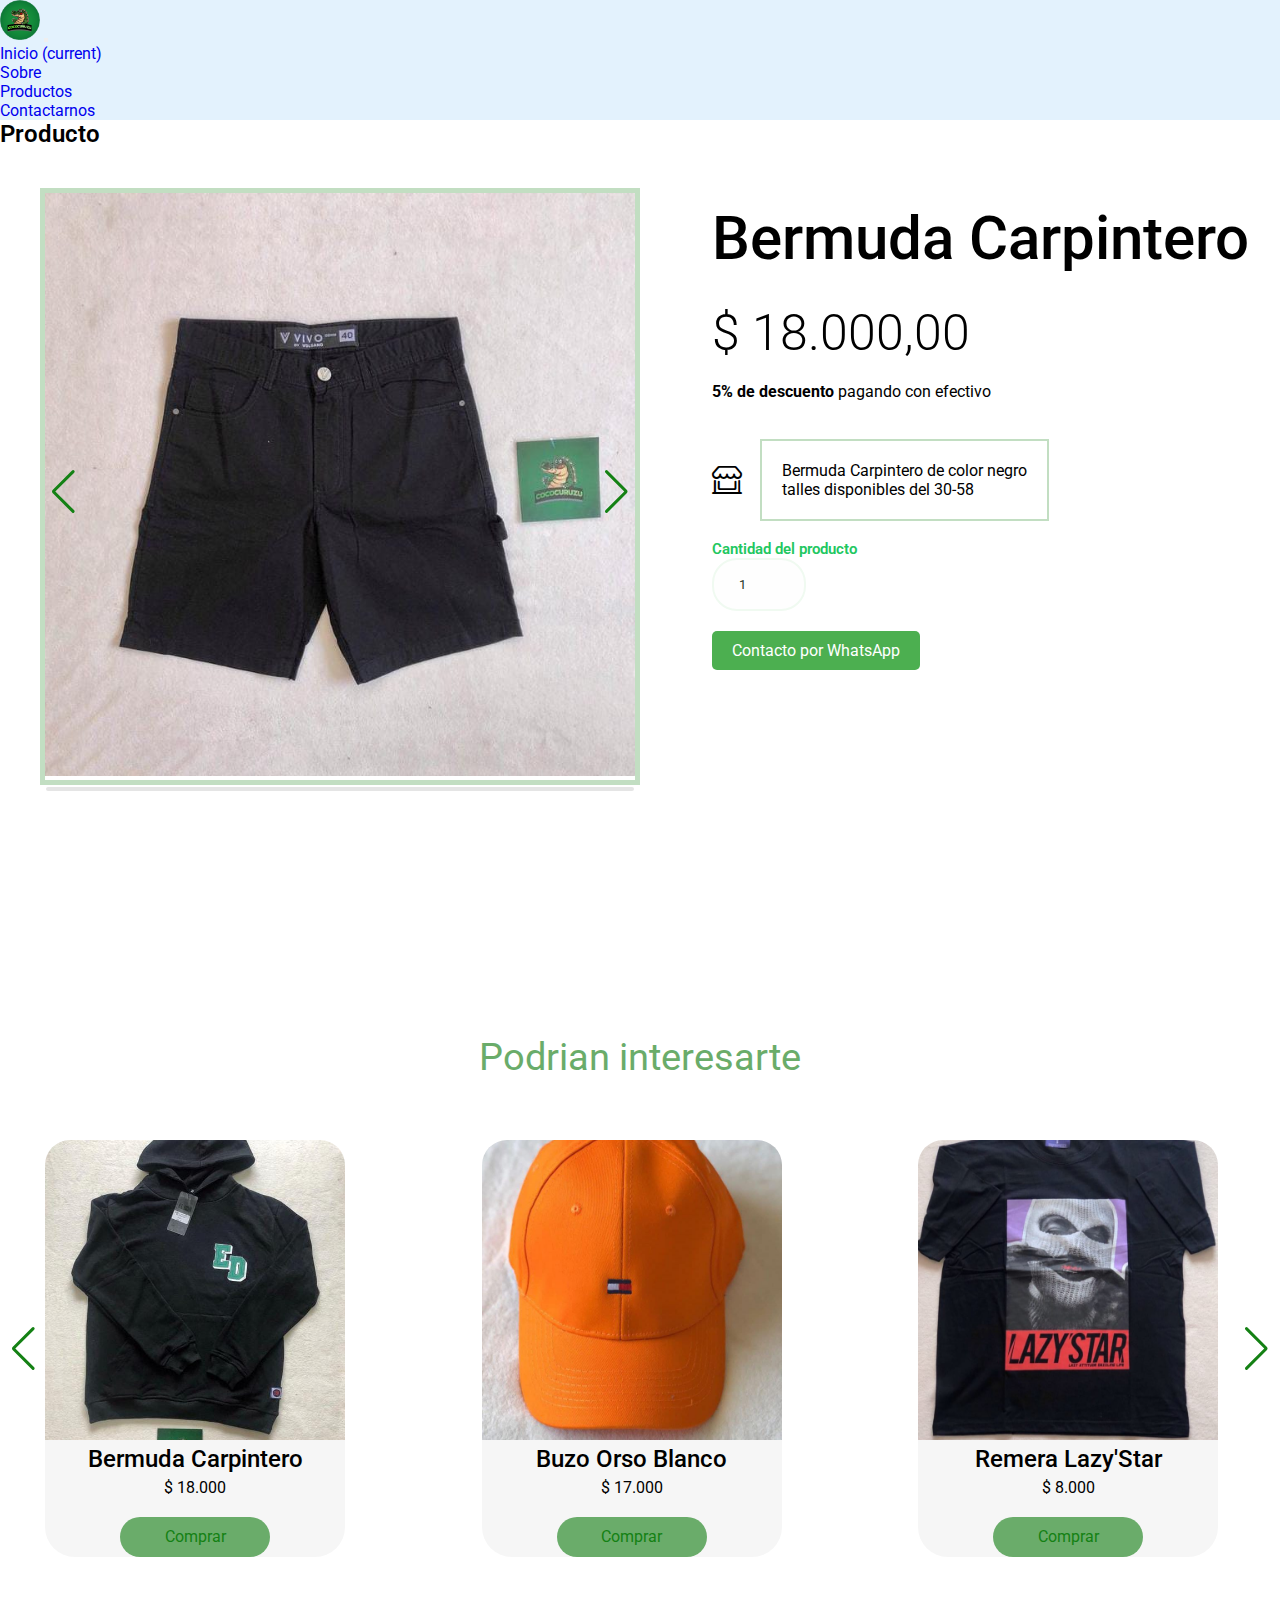
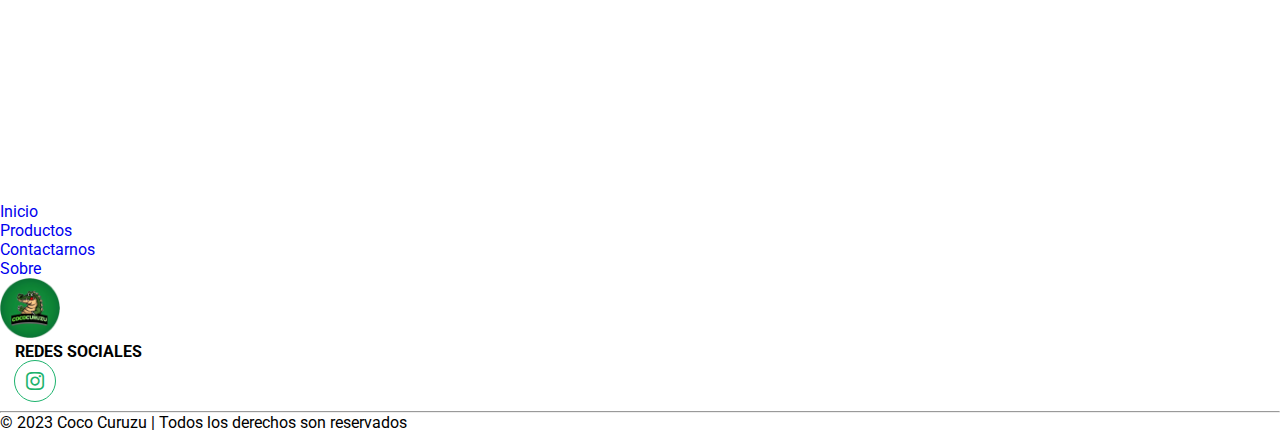
<file: comprar/comprar.html>
<!doctype html>
<html lang="es">

<head>
    <title>CocoCuruzu</title>
    <!-- Required meta tags -->
    <meta charset="utf-8">
    <meta name="viewport" content="width=device-width, initial-scale=1, shrink-to-fit=no">
  
    <!-- Bootstrap CSS v5.2.1 -->
    <link href="https://cdn.jsdelivr.net/npm/bootstrap@5.2.1/dist/css/bootstrap.min.css" rel="stylesheet"
      integrity="sha384-iYQeCzEYFbKjA/T2uDLTpkwGzCiq6soy8tYaI1GyVh/UjpbCx/TYkiZhlZB6+fzT" crossorigin="anonymous">
      <link rel="stylesheet" href="https://cdn.jsdelivr.net/npm/bootstrap-icons@1.11.1/font/bootstrap-icons.css">
  
      <link rel="shortcut icon" href="../recursos/logo/logo.webp" type="image/x-icon">
  
      
      <link rel="stylesheet" href="../css/style.css">
      <link rel="stylesheet" href="../css/compra.css">
  
      
      <!-- Swiper -->
      <link
      rel="stylesheet"
      href="https://cdn.jsdelivr.net/npm/swiper@11/swiper-bundle.min.css"
      />
</head>

<body>
  <header>
    <!-- place navbar here -->
    <nav class="navbar navbar-expand-sm navbar-dark bg-black" style="background-color: #e3f2fd;">
        <a class="navbar-brand" href="../index.html">
            <img src="../recursos/logo/logo.webp " class="mx-3" style="width: 40px; ">
        </a>
        <button class="navbar-toggler " type="button" data-bs-toggle="collapse" data-bs-target="#navbarScroll" aria-controls="navbarScroll" aria-expanded="false" aria-label="Toggle navigation">
            <span class="navbar-toggler-icon  "></span>
        </button>
        <div class=" collapse navbar-collapse justify-content-end mx-3" id="navbarScroll">
            <ul class="navbar-nav ms-auto mt-2 mt-lg-0 justify-content-end">
                <li class="nav-item">
                    <a class="nav-link text-white" href="../index.html" aria-current="page">Inicio <span class="visually-hidden">(current)</span></a>
                </li>
                <li class="nav-item">
                    <a class="nav-link text-white" href="../html/nosotros.html">Sobre</a>
                </li>
                <li class="nav-item">
                    <a class="nav-link text-white" href="../html/productos.html">Productos</a>
                </li>
                <li class="nav-item">
                    <a class="nav-link text-white" href="../html/contacto.html">Contactarnos</a>
                </li>
              
            </ul>
        </div>
    </nav>
  </header>
  <main>
    <h2 class="h1 text-center my-5">Producto</h2>
     <!-- Compra -->
    <section class="productos__compra">
        <div class="datos">
            
             <!-- Slider main container -->
            <div class="swiper my-swiper-compras">
                <!-- Additional required wrapper -->
                <div class="swiper-wrapper">
                <!-- Slides -->
                    <div class="swiper-slide">
                        <div class="card__compra">
                            <img src="../recursos/img/bermuda/bermuda.jpg" alt="">
                        </div>
                    </div>
                    <div class="swiper-slide">
                        <div class="card__compra">
                            <img src="../recursos/img/bermuda/carpintero.jpeg" alt="">
                        </div>
                    </div>
                    <div class="swiper-slide">
                        <div class="card__compra">
                            <img src="../recursos/img/bermuda/carpintero2.jpeg" alt="">
                        </div>
                    </div>
                
                
                </div>
                <!-- If we need pagination -->
                <div class="swiper-pagination"></div>
            
                <!-- If we need navigation buttons -->
                <div class="swiper-button-prev"></div>
                <div class="swiper-button-next"></div>
            
                <!-- If we need scrollbar -->
                <div class="swiper-scrollbar"></div>
            </div>
        </div>

       <!-- Contenido de la compra -->
       <div class="info-compra">
            <div class="title-compra">
                <h2>Bermuda Carpintero</h2>
                <!-- precio -->
                <p class="precio-compra">
                    $ 18.000,00
                </p>
            </div>
            <div class="text-compra">
                <p>
                    <strong>5% de descuento</strong> pagando con efectivo 
                </p>
            </div>
            <div class="info-compra-local">
                <i class="bi bi-shop-window"></i>
                <p >
                    Bermuda Carpintero de color negro
                    <br>
                    talles disponibles del 30-58
                </p>
            </div>
            <div class="cantidad-compra">
                <label for="">Cantidad del producto</label>
                <br>
                <input type="number" value="1" min="1" max="5"  >
            </div>
            <div class="whatsapp-compra">
                <a href="https://wa.me/3774569451?text=Hola%20me%20gustaria%20comprar%20la%20bermuda carpintero" target="_blank">
                    <button class="btn-compra">Contacto por WhatsApp</button>
                </a>
            </div>
       </div>


    </section>


     <!-- productos de compras recomendados -->
    <!-- Populares -->
    <section class="productos productos_populares">
        
        <div class="productos__title" id="recomendados">
            <h2 class="title">Podrian interesarte</h2>
        </div>
        
        <!-- Slider main container -->
        <div class="swiper mySwiper-2">
            <!-- Additional required wrapper -->
            <div class="swiper-wrapper">
                <!-- Slides -->
                <div class="swiper-slide">

                    <div class="card" >
                        <div class="card__img">
                            <img src="../recursos/img/buzos/buzonegro.jpg">
                        </div>
                        <div class="card__contenido">
                            <h2 >Bermuda Carpintero</h2>
                            <p class="text-center">
                                $ 18.000
                            </p>
                            <a href="../comprar/comprar.html" class="contenido__btn1 ">Comprar</a>
                        </div>
                    </div>

                </div>

                <div class="swiper-slide">
                    <div class="card">
                        <div class="card__img">
                            <img src="../recursos/img/otros/gorra2.jpeg">
                        </div>
                        <div class="card__contenido">
                            <h2 >Buzo Orso Blanco</h2>
                            <p>
                                $ 17.000
                            </p>
                            <a href="#" class="contenido__btn1">Comprar</a>
                        </div>
                    </div>

                </div>

                <div class="swiper-slide">
                    <div class="card" >
                        <div class="card__img">
                            <img src="../recursos/img/remera/remera.jpg">
                        </div>
                        <div class="card__contenido">
                            <h2 >Remera Lazy'Star</h2>
                            <p>
                                $ 8.000
                            </p>
                            <a href="#" class="contenido__btn1">Comprar</a>
                        </div>
                    </div>

                </div>

                <div class="swiper-slide">
                    <div class="card">
                        <div class="card__img">
                            <img src="../recursos/img/camperas/camperon.jpg">
                        </div>
                        <div class="card__contenido">
                            <h2>Camperon Rompe Vientos</h2>
                            <p>
                                $ 25.000
                            </p>
                            <a href="#" class="contenido__btn1">Comprar</a>
                        </div>
                    </div>
                    
                </div>

                <div class="swiper-slide">
                    <div class="card">
                        <div class="card__img">
                            <img src="../recursos/img/pantalon/jean.jpg">
                        </div>
                        <div class="card__contenido">
                            <h2 >Jean Celeste</h2>
                            <p>
                                $ 14.000
                            </p>
                            <a href="#" class="contenido__btn1">Comprar</a>
                        </div>
                    </div>

                </div>

            </div>
            <!-- If we need pagination -->
            <div class="swiper-pagination"></div>
            
            <!-- If we need navigation buttons -->
            <div class="swiper-button-prev "></div>
            <div class="swiper-button-next "></div>


        </div>

    </section>

  </main>
<!-- Footer -->

    <footer class="container">
        <div class="d-flex flex-wrap justify-content-between align-items-center py-3 my-4 border-top">
            
            
            <ul class="nav col-md-4 justify-content-end">
                <li class="nav-item"><a href="#" class="nav-link px-2 text-black">Inicio</a></li>
                <li class="nav-item"><a href="#" class="nav-link px-2 text-black">Productos</a></li>
                <li class="nav-item"><a href="#" class="nav-link px-2 text-black">Contactarnos</a></li>
                <li class="nav-item"><a href="#" class="nav-link px-2 text-black">Sobre</a></li>
            </ul>
            
            <a href="../index.html" class="col-md-4 d-flex align-items-center justify-content-center mb-3 mb-md-0 me-md-auto link-body-emphasis text-decoration-none">
                <img src="../recursos/logo/logo-2.webp" alt="logo" style=width:60px;>
            </a>
            
            <div class="footer-links">
                <h4>REDES SOCIALES</h4>
                <div class="social-link">
                    <a href="https://www.instagram.com/cococuruzu/" target="_blank" aria-label="Seguinos en instagram"><i class="bi bi-instagram"></i></a>
                </div>
            </div>
            
        </div>
        <hr>
        <div class="container justify-content-center ">
            <p class="col-md-4 mx-auto  text-black text-center justify-content-center">
                &copy; 2023 Coco Curuzu | Todos los derechos son reservados 
            </p>
        </div>
    </footer>



  <!-- Swiper -->
  <script src="https://cdn.jsdelivr.net/npm/swiper@11/swiper-bundle.min.js"></script>
  <!-- Bootstrap JavaScript Libraries -->
  <script src="https://cdn.jsdelivr.net/npm/@popperjs/core@2.11.6/dist/umd/popper.min.js"
    integrity="sha384-oBqDVmMz9ATKxIep9tiCxS/Z9fNfEXiDAYTujMAeBAsjFuCZSmKbSSUnQlmh/jp3" crossorigin="anonymous">
  </script>

  <script src="https://cdn.jsdelivr.net/npm/bootstrap@5.2.1/dist/js/bootstrap.min.js"
    integrity="sha384-7VPbUDkoPSGFnVtYi0QogXtr74QeVeeIs99Qfg5YCF+TidwNdjvaKZX19NZ/e6oz" crossorigin="anonymous">
  </script>
     <!-- Script -->
     <script src="../js/script.js"></script>
 

</body>

</html>
</file>
<file: css/style.css>
@import url('https://fonts.googleapis.com/css2?family=Roboto:wght@100;400;500;700;900&display=swap');

  @import url('https://fonts.googleapis.com/css2?family=Edu+TAS+Beginner&family=Roboto:wght@100;400;500;700;900&display=swap');


/* font-family: 'Roboto', sans-serif;
    font-family: 'Edu TAS Beginner', cursive;
    font-family: 'Roboto', sans-serif;
*/
:root{
    --colorCoco: rgb(20, 129, 20);
    --backCoco:rgb(106, 172, 106);
    --backanuncio:rgba(151, 206, 151, 0.541);
}

*{
    margin: 0%;
    padding: 0%;
    box-sizing: border-box;
    list-style: none;
    text-decoration: none;
    font-family: 'Roboto', sans-serif;
    /* background-color: rgb(2, 2, 2); */
    /* outline: 1px solid red; */

    
}


h1,h2,h3{
    /* width: 60px;
    height: 60px;  */
    font-family: 'Roboto', sans-serif;
    font-weight: 600;
}

.logo img{
    width: 60px;
    height: 60px;
}

/* Presentacion */
.section-presentacion{
    margin: auto;
    max-width: 1200px;
    /* background-color: aqua; */
} 
.presentacion{
    display: flex;
    align-items: center;
    width: 1200px;
    margin: 25px auto;
    padding: 20px;
    /* background-color: aquamarine; */
}
.nombre{
    display: flex;
    flex-direction: column;
    width: 500px;
    height: 200px;
    text-align: center;
    /* background-color: rgb(117, 112, 112); */
}
.nombre span{
    color: var(--colorCoco);
    font-size: 20px;
    font-weight: 200;
}
.nombre h1 {
    /* font-family: 'Edu TAS Beginner', cursive; */
    margin-top: 35px;
    font-size: 70px;
    font-weight: 500;
}
.nombre .letra{
    /* font-family: 'Edu TAS Beginner', cursive; */
    margin-top: 35px;
    font-size: 70px;
    font-weight: 500;
    color: var(--colorCoco);
}

.imagen{
    margin: auto;
}
.imagen img{
    max-width: max-content;
}


/* Trio productos */
.trio{
    width: 750px;
    height: 600px;
    position: relative;
    margin: 100px auto;
    border-radius: 20px;

}
.trio::before{
    content: "";
    position: absolute;
    left: 0%;
    right: 0%;
    top: 0%;
    bottom: -17%;
    width: auto;
    height: auto;
    /* background-color: rgba(0, 0, 0, 0.400); */
    z-index: 99;
    border-radius: 20px;
}

.trio_ajustes{
    width: 750px;
    height: 600px;
    margin: auto;
    display: flex;
    border-radius: 20px;
}   
.ajuste_1{
    width: 400px;
    height: 600px;
    position: relative;
    border-right: 5px solid rgb(252, 252, 252);
}
.ajuste_1 img{
    width: 400px;
    height: 600px;
    object-fit: cover;
    border-radius: 20px 0px 0px 20px;
    border-right: 5px solid rgb(255, 255, 255);
  
}
.ajuste_1 h2{
    position: absolute;
    bottom: 10px;
    left: 165px;
    z-index: 1000;
    color: var(--colorCoco);


    font-size: 38px;
    font-weight: 500;

     
}


.grupo{
    width: 350px;
    height: 600px;
    /* background-color: rgb(225, 34, 34); */
    position: relative;
}
.grupo1, .grupo2{
    width: 350px;
    height: 300px;
    /* background-color: brown; */
    border-radius: 20px;

}
.grupo1 img{
    width: 350px;
    height: 300px;
    object-fit: cover;  
    border-radius: 0px 20px 0 0px; 
     border-bottom: 5px solid rgb(255, 255, 255); 
}

.grupo2 img{
    width:350px;
    height: 300px;
    object-fit: cover;
    border-radius: 0px 0px 20px 0px;  
}

.grupo1 h2{
    position: absolute;
    bottom: 310px;
    left: 120px;
    z-index: 1000;
    color: var(--colorCoco);


    font-size: 38px;
    font-weight: 500;
     
}
.grupo2 h2{
    position: absolute;
    bottom: 20px;
    left: 80px;
    z-index: 1000;
    color: var(--colorCoco);


    font-size: 40px;
     font-weight: 500;
     
    /* text-shadow: 0px 0px 10px black; */
}

/* anuncios */
.anuncios{
    background-color: var(--backanuncio);
    margin-bottom: 60px;
}
.trio__anuncio{
    display: flex;
    width: 1200px;
    margin: auto;
    
}
.envios ,
.cambios,
.calidad{
   
    display: flex;
    align-items: center;
    width: 400px;
    padding: 10px;
    margin: 10px;
}
.envios i ,
.cambios i,
.calidad i{
    font-size: 60px;
    padding: 20px;
}

.envios p ,
.cambios p,
.calidad p{
    width: 250px;
    padding: 10px;
    font-family: 'Roboto', sans-serif;
    
}

/* destacados */

/* Slider 2 */
.productos{
    margin-top: 200px;
    margin-bottom: 200px;
}

.productos__title{
    width: 100%;
    height: 50px;
    margin: 10px 0;
    text-align: center;

}
.productos__title .title{
    font-family: 'Roboto', sans-serif;
    font-size: 38px;
    font-weight: 400;
     
    color: var(--backCoco);
}

.swiper-wrapper{
    display: flex;
}


.card{

    width: 300px;
    height: auto;
    background-color: #f6f6f6;

    margin: 45px;
    border-radius: 30px;
}
.card__img{
    width: 100%;
    height: 300px;

}
.card__img img{
    width: 100%;
    height: 100%;
    border-radius: 25px 25px 0 0;
    object-fit:cover;
}

.card__contenido{
    text-align: center;
    margin: auto;
}
.card__contenido h2{
    text-align: center;
    padding: 5px;
    color: black;
    font-weight: 500;
}
/* 
.card__contenido p{
    text-align: center;
    font-size: 14px;
    width: 200px;
    font-weight: 100;
} */

.card__contenido .contenido__btn1{
    display: block;
    width: 150px;
    height: 40px;

    padding: 10px;
    margin: 20px auto;
    text-align: center;

    color: var(--colorCoco);
    background-color: var(--backCoco);
    
    border-radius: 30px;
    /* border: 1px solid rgba(0, 0, 0, 0.338); */
    text-decoration: none;
}
.contenido__btn1{
    text-align: center;
}
.contenido__btn1:hover{
    background-color: transparent;
    border: 1px solid var(--colorCoco);
}

.swiper .swiper-button-prev, .swiper .swiper-button-next{
    color: var(--colorCoco);
}


.cards-tabs{
    display: flex;
    flex-wrap: wrap;
    width: 100%;
    text-align: center;
    margin: auto;
}
.card-tab{
    margin:20px  auto;

}
.card-tab img{
    object-fit: cover;
}

/* form */

/* Formulario de contacto */
.formulario_contacto{
    display: flex;
    justify-content: center;
    align-items: center;
    
}
.formulario_contacto form{
    /* display: flex; */
    padding: 50px 55px;
    box-shadow: 0 0 20px rgba(0, 0, 0, 0.2);
    border-radius: 20px;
    text-align: center;
    width: 400px;
    margin: 50px 0;
    background-image: url("../Slider pri/gi.jpeg");
    object-fit: cover;
    background-size: cover;
    background-repeat: no-repeat;
}
.input-form{
    display: flex;
    flex-direction: column;

}
.formulario_contacto h2{
    color: #283629;
    font-size: 35px;
    margin: 10px 0;
    align-items: center;
}

label{
    color: rgb(34, 199, 95);
    font-size: 15px;
    font-weight: 600;
    margin-bottom: 15px;
}

input, textarea{
    padding: 17px 25px;
    border-radius: 25px;
    margin-bottom: 20px;
    background-color: #fbfbfb45;
    border: 2px solid  #f0faf1;
    color: #283629;

    outline: none;
}
input::placeholder, textarea::placeholder{
    color: #54a758;
}

.form-text{
    margin-bottom: 30px;
    display: flex;
    justify-content: space-between;
    text-align: center;

}

.form-text a{
    color: #76b280;
    font-size: 14px;
    font-weight: 600;
    text-decoration: none;
}

.btn, .btn-eliminar, .btn-actualizar{
    font-size: 16px;
    color: #000000;
    border: 0;
    border-radius: #37dc60;
    box-shadow: 0 0 20px rgba(0, 254, 51, 0.29);
    cursor: pointer;
}

.btn:hover, .btn-eliminar:hover, .btn-actualizar:hover {
    background-color: #4be05f;
}





/* Footer */
.footer-links {
    width: 25%;
    padding: 0 15px;
}

.footer-links a{
font-size: 18px;
text-decoration: none;
color: #BBBBBB;
display: block;
margin-bottom: 15px;
transition: all .3s ease;

}
.footer-links a:hover {
    color: #ffff;
    /* padding-left: 6px; */
}

.social-link a {
    display: inline-block;
    min-height: 40px;
    width: 40px;
    background-color: rgba(255, 255, 255, 0.2);
    margin: 0 10px 10px 0;
    text-align: center;
    line-height: 40px;
    border-radius: 50%;
    color: #1db36d;
    outline: 1px solid #1db36d;
    transition: all .5s ease;
}
.social-link a:hover {
    background-color: #1db36d;
}
@media(max-width:991px) {
    .footer-links {
        width: 100%;
        margin-bottom: 30px;
    }
}
</file>
<file: css/compra.css>
@import url('https://fonts.googleapis.com/css2?family=Roboto:wght@100;400;500;700;900&display=swap');

  @import url('https://fonts.googleapis.com/css2?family=Edu+TAS+Beginner&family=Roboto:wght@100;400;500;700;900&display=swap');
*{
    padding: 0%;
    margin: 0%;
    box-sizing: border-box;
    text-decoration: none;
}
.btn-compra {
    background-color: #4CAF50; /* Color de fondo */
    color: white; /* Color del texto */
    padding: 10px 20px; /* Espaciado interno */
    font-size: 16px; /* Tamaño de la fuente */
    border: none; /* Borde del botón */
    border-radius: 5px; /* Radio de las esquinas */
}

.productos__compra{
    display: flex;
    
}
.datos{

    margin: 40px;
}

.my-swiper-compras{
    width: 600px;
 
}
.swiper-wrapper{
    width: 100%;
}
.card__compra{
    width: 100%;
    border: 5px solid rgba(20, 129, 20, 0.26);
}
.card__compra img{
    width: 100%;
}

.info-compra{
    width:400;
    height: 600px; 
    display: flex;
    flex-direction: column;
    margin:20px auto;
  
}
.title-compra h2{
    width: auto;
    margin-top: 35px;
    font-size: 60px;
    font-weight: 500;
}
.precio-compra{
    padding: 20px auto;
    margin-top: 30px;
    font-size: 50px;
    font-weight: 300; 
}
.text-compra{
    margin: 20px 0;
}

.info-compra-local{
    display: flex;
    align-items: center;
    margin: 20px 0;
}
.info-compra-local i{
    font-size: 30px;
    margin: 0px 20px 0px 0px;
}
.info-compra-local p{
    outline: 2px solid rgba(20, 129, 20, 0.26);
    padding: 20px;
}
</file>
